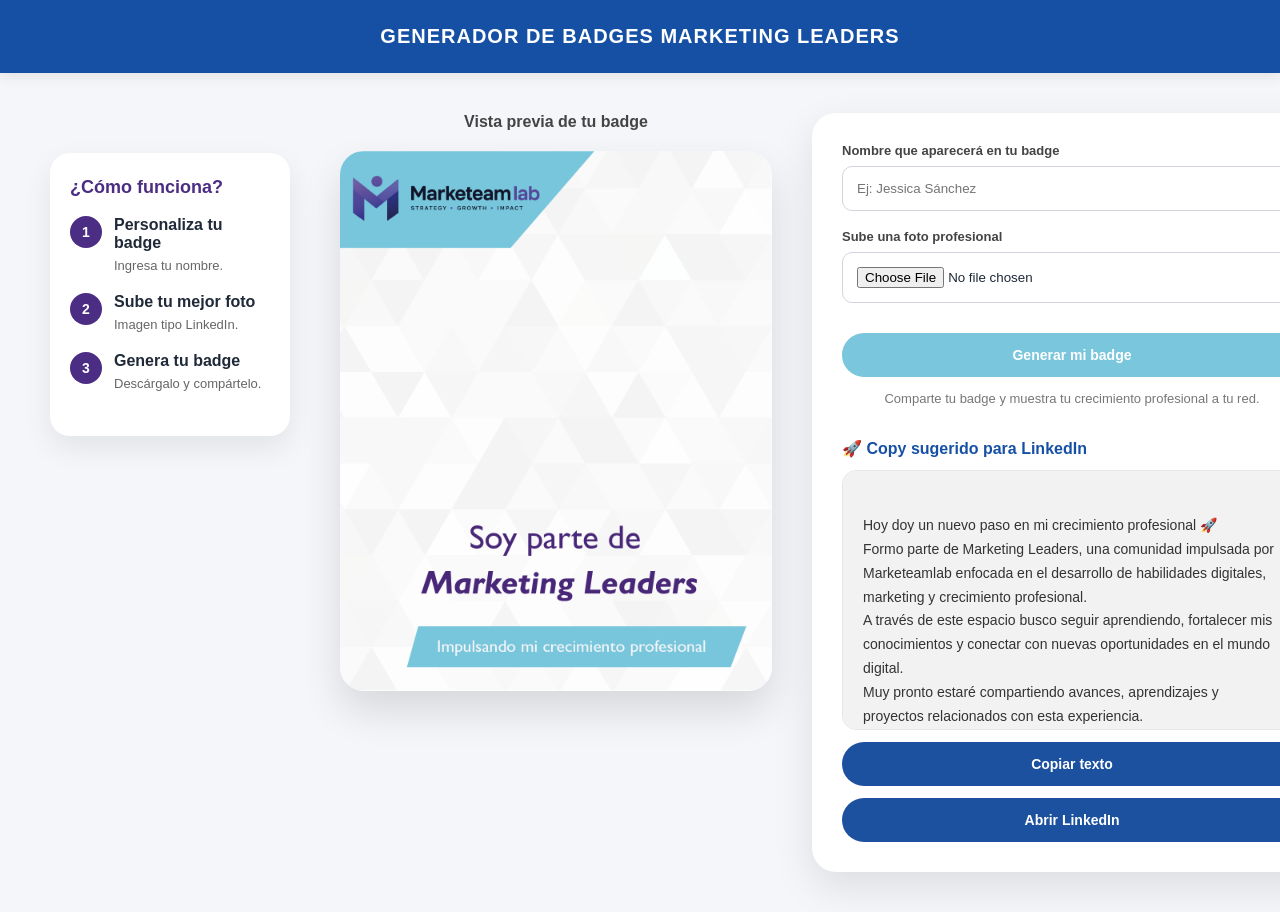
<file: index.html>
<!DOCTYPE html>
<html lang="es">
<head>
<meta charset="UTF-8">
<title>Generador de Badges Marketing Leaders</title>

<link rel="stylesheet" href="css/styles.css?v=2">

</head>

<body>

<div class="header">
GENERADOR DE BADGES MARKETING LEADERS
</div>

<div class="container">

  <!-- PASOS -->
  <div class="left-steps">

    <div class="steps-card">

      <h3 class="steps-title">
        ¿Cómo funciona?
      </h3>

      <div class="step-item">
        <div class="step-number">1</div>

        <div class="step-text">
          <strong>Personaliza tu badge</strong>
          <span>Ingresa tu nombre.</span>
        </div>
      </div>

      <div class="step-item">
        <div class="step-number">2</div>

        <div class="step-text">
          <strong>Sube tu mejor foto</strong>
          <span>Imagen tipo LinkedIn.</span>
        </div>
      </div>

      <div class="step-item">
        <div class="step-number">3</div>

        <div class="step-text">
          <strong>Genera tu badge</strong>
          <span>Descárgalo y compártelo.</span>
        </div>
      </div>

    </div>

  </div>

  <!-- BADGE -->
  <div class="center-preview">

    <h3 class="preview-title">
      Vista previa de tu badge
    </h3>

    <div id="credencial">

      <div id="previewNombre"></div>

      <img
        id="previewFoto"
        alt="preview"
      >

    </div>

  </div>

<div class="panel">

<label>Nombre que aparecerá en tu badge</label>
<input type="text" id="nombreInput" placeholder="Ej: Jessica Sánchez">

<label>Sube una foto profesional</label>
<input type="file" id="fotoInput" accept="image/png, image/jpeg">
<div id="fotoOk" class="success">✔ Foto cargada correctamente</div>

<button id="btnDescargar">Generar mi badge</button>

<div class="microcopy">
Comparte tu badge y muestra tu crecimiento profesional a tu red.
</div>

<div class="loader" id="loader">
<div class="spinner"></div>
Generando credencial...
</div>

<div id="badgeOk" class="success">✔ Badge generado correctamente</div>

<div class="copy-title">
🚀 Copy sugerido para LinkedIn
</div>
<div class="copy-box" id="copyText">
Hoy doy un nuevo paso en mi crecimiento profesional 🚀
Formo parte de Marketing Leaders, una comunidad impulsada por Marketeamlab enfocada en el desarrollo de habilidades digitales, marketing y crecimiento profesional.
A través de este espacio busco seguir aprendiendo, fortalecer mis conocimientos y conectar con nuevas oportunidades en el mundo digital.
Muy pronto estaré compartiendo avances, aprendizajes y proyectos relacionados con esta experiencia.

#MarketingLeaders #DigitalSkills  #GrowthMindset
</div>

<button class="copy-btn" id="btnCopy">
  Copiar texto
</button>

<button class="linkedin-btn" id="btnLinkedin">
  Abrir LinkedIn
</button>



<div class="success" id="copySuccess">✔ Copy copiado</div>

</div>

</div>

<script src="js/app.js"></script>
<div id="toast"></div>

</body>
</html>
</file>
<file: css/styles.css>
@font-face {
  font-family: 'Solano';
  src: url('../fonts/SOLANOGOTHICMVBSTDBD.woff2') format('woff2');
}

/* =========================
   RESET GLOBAL
========================= */

*{
  margin:0;
  padding:0;
  box-sizing:border-box;
}

body{

  font-family:Arial, sans-serif;

  background:#f4f6f9;

  color:#1f2937;

  min-height:100vh;

}

/* =========================
   HEADER
========================= */

.header{

  background:#1650a5;

  color:white;

  padding:25px;

  font-weight:bold;

  font-size:20px;

  letter-spacing:1px;

  text-align:center;

  box-shadow:
    0 4px 12px rgba(0,0,0,0.08);

}

/* =========================
   LAYOUT HOME
========================= */

.container{

  width:100%;

  max-width:1600px;

  margin:auto;

  padding:40px;

  display:grid;

  grid-template-columns:
    260px
    1fr
    520px;

  align-items:start;

  gap:40px;

}

/* =========================
   LEFT STEPS
========================= */

.left-steps{

  display:flex;

  justify-content:center;

  margin-top:40px;

}

.steps-card{

  width:240px;

  background:white;

  border-radius:20px;

  padding:24px 20px;

  box-shadow:
    0 12px 30px rgba(0,0,0,0.08);

}

.steps-title{

  font-size:18px;

  font-weight:bold;

  color:#4B2E83;

  margin-bottom:18px;

}

.step-item{

  display:flex;

  align-items:flex-start;

  gap:12px;

  margin-bottom:18px;

}

.step-number{

  min-width:32px;

  height:32px;

  border-radius:50%;

  background:#4B2E83;

  color:white;

  display:flex;

  align-items:center;

  justify-content:center;

  font-size:14px;

  font-weight:bold;

}

.step-text strong{

  display:block;

  margin-bottom:4px;

}

.step-text span{

  font-size:13px;

  color:#666;

  line-height:1.4;

}

/* =========================
   CENTER PREVIEW
========================= */

.center-preview{

  display:flex;

  flex-direction:column;

  align-items:center;

}

.preview-title{

  width:100%;

  text-align:center;

  font-size:16px;

  font-weight:600;

  color:#444;

  margin-bottom:-20px;

}

/* =========================
   BADGE
========================= */

#credencial{

  width:432px;

  aspect-ratio:432 / 540;

  margin:40px auto;

  background-image:url('../credencial_base.png');

  background-size:cover;

  background-position:center;

  position:relative;

  border-radius:24px;

  overflow:hidden;

  transition:
    transform .3s ease,
    box-shadow .3s ease;

  box-shadow:
    0 20px 40px rgba(0,0,0,0.12);

}

#credencial:hover{

  transform:
    translateY(-4px) scale(1.02);

  box-shadow:
    0 25px 50px rgba(0,0,0,0.18);

}

#previewNombre{

  position:absolute;

  top:120px;

  left:50%;

  transform:translateX(-50%);

  width:85%;

  text-align:center;

  font-family:'Solano', Arial;

  font-size:17px;

  color:#50419a;

  text-transform:uppercase;

  letter-spacing:1px;

  text-shadow:
    0 3px 6px rgba(0,0,0,0.25);

}

#previewFoto{

  display:none;

  position:absolute;

  top:150px;

  left:50%;

  transform:translateX(-50%);

  width:210px;

  height:210px;

  object-fit:cover;

  border-radius:30px;

  box-shadow:
    0 12px 25px rgba(0,0,0,0.25);

}

/* =========================
   PANEL
========================= */

.panel{

  width:520px;

  background:white;

  padding:30px;

  border-radius:24px;

  box-shadow:
    0 15px 40px rgba(0,0,0,0.1);

}

/* =========================
   FORM
========================= */

label{

  display:block;

  font-size:13px;

  font-weight:bold;

  color:#444;

  margin-bottom:8px;

}

input{

  width:100%;

  padding:14px;

  margin-bottom:18px;

  border-radius:10px;

  border:1px solid #d1d5db;

  background:white;

}

input:focus{

  outline:none;

  border-color:#4B2E83;

  box-shadow:
    0 0 0 4px rgba(75,46,131,0.12);

}

/* =========================
   BUTTONS
========================= */

button{

  width:100%;

  padding:14px;

  margin-top:12px;

  border:none;

  border-radius:999px;

  cursor:pointer;

  font-weight:bold;

  font-size:14px;

  color:white;

  transition:.25s;

}

button:hover{

  transform:translateY(-2px);

}

#btnDescargar{

  background:#7ac6dc;

}

.copy-btn,
.linkedin-btn{

  background:#1c51a0;

}

/* =========================
   COPY
========================= */

.microcopy{

  margin-top:12px;

  text-align:center;

  font-size:13px;

  color:#777;

  line-height:1.5;

}

.copy-title{

  margin-top:30px;

  font-weight:bold;

  color:#1650a5;

}

.copy-box{

  margin-top:12px;

  background:#f2f2f2;

  padding:20px;

  border-radius:14px;

  font-size:14px;

  line-height:1.7;

  color:#333;

  text-align:left;

  white-space:pre-line;

  max-height:260px;

  overflow-y:auto;

  border:1px solid #e5e7eb;

}

/* =========================
   SUCCESS
========================= */

.success{

  display:none;

  margin-top:12px;

  font-size:14px;

  font-weight:600;

  color:#111827;

}

/* =========================
   TOAST
========================= */

#toast{

  position:fixed;

  top:20px;

  right:20px;

  background:#1f2937;

  color:white;

  padding:14px 20px;

  border-radius:14px;

  font-size:14px;

  font-weight:600;

  opacity:0;

  pointer-events:none;

  transform:translateY(-20px);

  transition:all .3s ease;

  z-index:9999;

}

#toast.show{

  opacity:1;

  transform:translateY(0);

}
.loader{

  display:none;

  margin-top:14px;

  text-align:center;

  font-size:14px;

  color:#555;

}

.spinner{

  width:24px;

  height:24px;

  border:3px solid #ddd;

  border-top:3px solid #4B2E83;

  border-radius:50%;

  margin:0 auto 10px;

  animation:spin 1s linear infinite;

}

@keyframes spin{

  100%{
    transform:rotate(360deg);
  }

}
/* =========================
   DASHBOARD
========================= */

.dashboard-grid{

  display:grid;

  grid-template-columns:
    repeat(auto-fit,minmax(250px,1fr));

  gap:24px;

  margin-top:30px;

}

/* =========================
   RESPONSIVE TABLET
========================= */

@media(max-width:1100px){

  .container{

    grid-template-columns:1fr;

    justify-items:center;

  }

  .panel{

    width:100%;

    max-width:520px;

  }

}

/* =========================
   RESPONSIVE MOBILE
========================= */

@media(max-width:768px){

  .header{

    font-size:16px;

    padding:18px;

    line-height:1.4;

  }

  .container{

    display:flex;

    flex-direction:column;

    align-items:center;

    padding:20px;

    gap:30px;

  }

  .left-steps{

    width:100%;

    display:flex;

    justify-content:center;

    margin-top:0;

  }

  .steps-card{

    width:100%;

    max-width:320px;

  }

  .center-preview{

    width:100%;

    display:flex;

    align-items:center;

  }

  #credencial{

    width:320px;

    max-width:100%;

    margin:20px auto;

  }

  #previewNombre{

    font-size:14px;

    top:105px;

  }

  #previewFoto{

    width:170px;

    height:170px;

    top:145px;

  }

  .panel{

    width:100%;

    max-width:380px;

    padding:22px;

  }

  input,
  button{

    width:100%;

  }

  .copy-box{

    max-height:220px;

    font-size:13px;

  }

  #toast{

    left:10px;

    right:10px;

    top:10px;

  }

}
</file>
